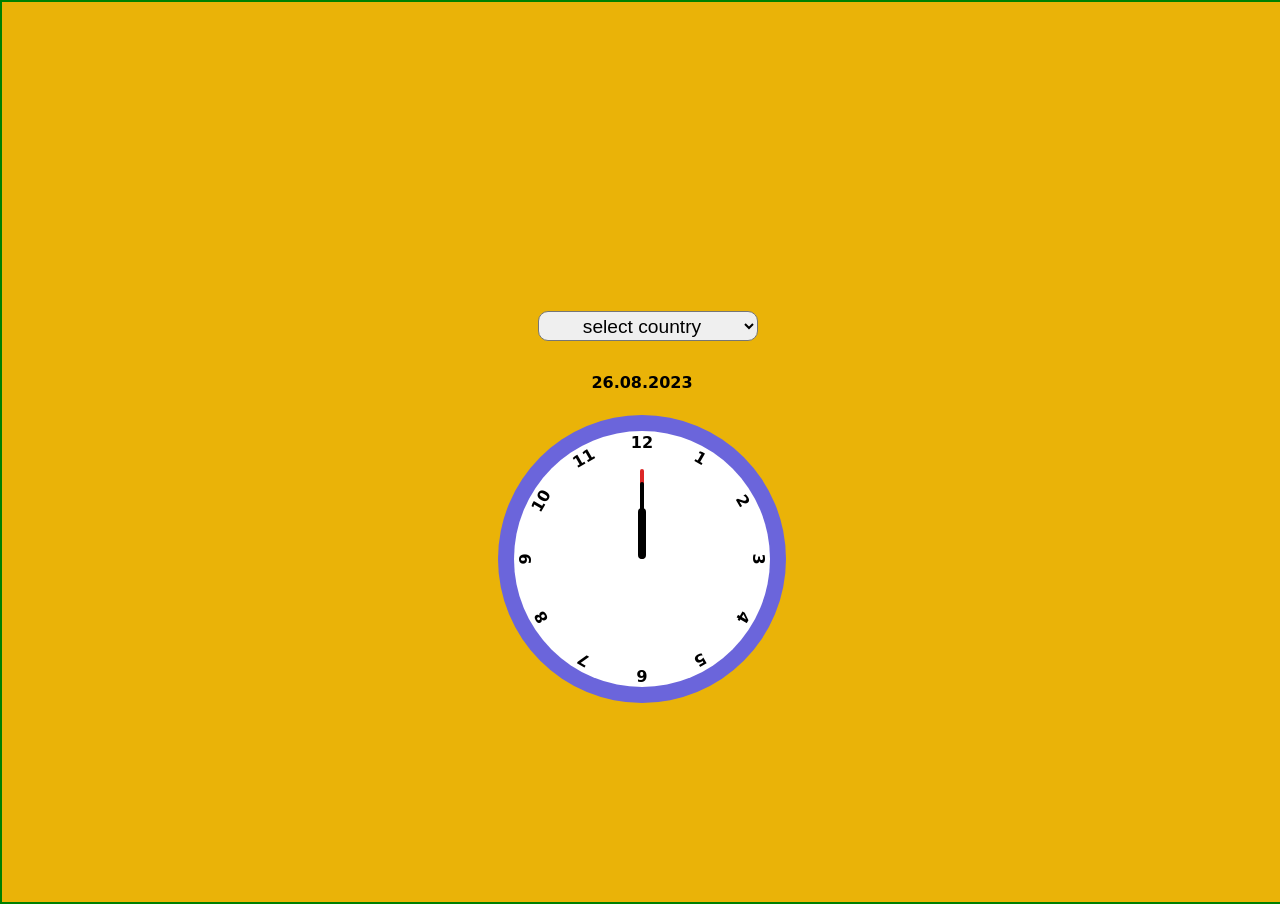
<file: index.html>
<!DOCTYPE html>
<html lang="en">

<head>
  <meta charset="UTF-8">
  <meta name="viewport" content="width=device-width, initial-scale=1.0">
  <title>tailwind clock</title>

  <link rel="stylesheet" href="style.css">
</head>

<body id="clockbody">
 
  <div class=" w-screen h-screen flex flex-col justify-center items-center bg-yellow-500 ">

    <div class="userinput">
      <!-- <input type="text" name="countryinput" id="countryinput" placeholder=" Enter any Country Name"> -->
      <iframe src="countrylist.html" id="countryinput" ></iframe>
    </div>

      <div id="date" class="py-5 font-extrabold">
        26.08.2023
      </div>

    <!-- clock components start -->
    <!-- main frame div -->
    <div class="w-72 h-72 bg-clockframe rounded-full flex flex-col justify-center items-center ">

      <!-- white circle div -->
      <div class="w-64 h-64 bg-white rounded-full relative">
        <div id="sec" class="w-64 h-64 absolute  flex  flex-col items-center ">
          <div class="rounded-lg w-1 h-[35%]  bg-red-600 absolute top-[15%] "></div>
        </div>
        <div id="minute" class="w-64 h-64 absolute flex flex-col  items-center ">
          <div class="rounded-lg w-1 h-[30%] bg-black absolute top-[20%] "></div>
        </div>
        <div id="hour" class="w-64 h-64 absolute flex flex-col  items-center">
          <div class="rounded-lg w-2 h-[20%] bg-black absolute top-[30%] "></div>
        </div>
        <div class="absolute  text-center font-extrabold  w-64 h-64 ">12</div>
        <div class="absolute  text-center font-extrabold  w-64 h-64  transform rotate-[30deg]">1</div>
        <div class="absolute  text-center font-extrabold  w-64 h-64  transform rotate-[60deg]">2</div>
        <div class="absolute  text-center font-extrabold  w-64 h-64  transform rotate-[90deg]">3</div>
        <div class="absolute  text-center font-extrabold  w-64 h-64  transform rotate-[120deg]">4</div>
        <div class="absolute  text-center font-extrabold  w-64 h-64  transform rotate-[150deg]">5</div>
        <div class="absolute  text-center font-extrabold  w-64 h-64  transform rotate-[180deg]">6</div>
        <div class="absolute  text-center font-extrabold  w-64 h-64  transform rotate-[210deg]">7</div>
        <div class="absolute  text-center font-extrabold  w-64 h-64  transform rotate-[240deg]">8</div>
        <div class="absolute  text-center font-extrabold  w-64 h-64  transform rotate-[270deg]">9</div>
        <div class="absolute  text-center font-extrabold  w-64 h-64  transform rotate-[300deg]">10</div>
        <div class="absolute  text-center font-extrabold  w-64 h-64  transform rotate-[330deg]">11</div>
      </div>
    </div>
    <!-- clock components end-->
  </div>

  <script src="script.js"></script>
</body>

</html>
</file>
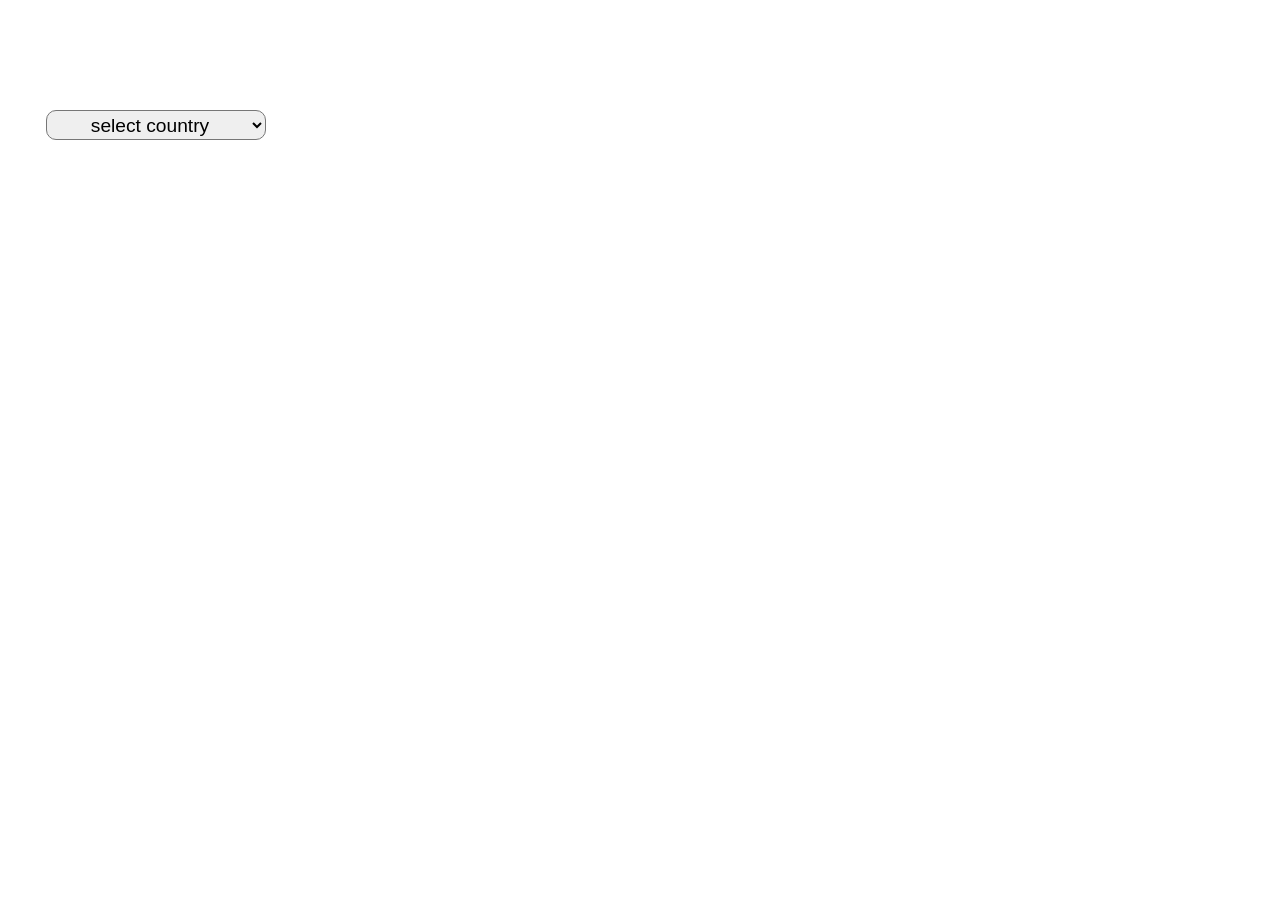
<file: countrylist.html>
<!DOCTYPE html>
<html lang="en">
<head>
    <meta charset="UTF-8">
    <meta name="viewport" content="width=device-width, initial-scale=1.0">
    <link rel="stylesheet" href="stylecountry.css">
</head>
<body id="selectlist">
    <div id="countryls" class="bg-red-700  ">
        <select class="form-select" id="countryin" name="countryin">
            <option>select country</option>
            <option value="AF">Afghanistan</option>
            <option value="AX">Aland Islands</option>
            <option value="AL">Albania</option>
            <option value="DZ">Algeria</option>
            <option value="AS">American Samoa</option>
            <option value="AD">Andorra</option>
            <option value="AO">Angola</option>
            <option value="AI">Anguilla</option>
            <option value="AQ">Antarctica</option>
            <option value="AG">Antigua and Barbuda</option>
            <option value="AR">Argentina</option>
            <option value="AM">Armenia</option>
            <option value="AW">Aruba</option>
            <option value="AU">Australia</option>
            <option value="AT">Austria</option>
            <option value="AZ">Azerbaijan</option>
            <option value="BS">Bahamas</option>
            <option value="BH">Bahrain</option>
            <option value="BD">Bangladesh</option>
            <option value="BB">Barbados</option>
            <option value="BY">Belarus</option>
            <option value="BE">Belgium</option>
            <option value="BZ">Belize</option>
            <option value="BJ">Benin</option>
            <option value="BM">Bermuda</option>
            <option value="BT">Bhutan</option>
            <option value="BO">Bolivia</option>
            <option value="BQ">Bonaire, Sint Eustatius and Saba</option>
            <option value="BA">Bosnia and Herzegovina</option>
            <option value="BW">Botswana</option>
            <option value="BV">Bouvet Island</option>
            <option value="BR">Brazil</option>
            <option value="IO">British Indian Ocean Territory</option>
            <option value="BN">Brunei Darussalam</option>
            <option value="BG">Bulgaria</option>
            <option value="BF">Burkina Faso</option>
            <option value="BI">Burundi</option>
            <option value="KH">Cambodia</option>
            <option value="CM">Cameroon</option>
            <option value="CA">Canada</option>
            <option value="CV">Cape Verde</option>
            <option value="KY">Cayman Islands</option>
            <option value="CF">Central African Republic</option>
            <option value="TD">Chad</option>
            <option value="CL">Chile</option>
            <option value="CN">China</option>
            <option value="CX">Christmas Island</option>
            <option value="CC">Cocos (Keeling) Islands</option>
            <option value="CO">Colombia</option>
            <option value="KM">Comoros</option>
            <option value="CG">Congo</option>
            <option value="CD">Congo, Democratic Republic of the Congo</option>
            <option value="CK">Cook Islands</option>
            <option value="CR">Costa Rica</option>
            <option value="CI">Cote D'Ivoire</option>
            <option value="HR">Croatia</option>
            <option value="CU">Cuba</option>
            <option value="CW">Curacao</option>
            <option value="CY">Cyprus</option>
            <option value="CZ">Czech Republic</option>
            <option value="DK">Denmark</option>
            <option value="DJ">Djibouti</option>
            <option value="DM">Dominica</option>
            <option value="DO">Dominican Republic</option>
            <option value="EC">Ecuador</option>
            <option value="EG">Egypt</option>
            <option value="SV">El Salvador</option>
            <option value="GQ">Equatorial Guinea</option>
            <option value="ER">Eritrea</option>
            <option value="EE">Estonia</option>
            <option value="ET">Ethiopia</option>
            <option value="FK">Falkland Islands (Malvinas)</option>
            <option value="FO">Faroe Islands</option>
            <option value="FJ">Fiji</option>
            <option value="FI">Finland</option>
            <option value="FR">France</option>
            <option value="GF">French Guiana</option>
            <option value="PF">French Polynesia</option>
            <option value="TF">French Southern Territories</option>
            <option value="GA">Gabon</option>
            <option value="GM">Gambia</option>
            <option value="GE">Georgia</option>
            <option value="DE">Germany</option>
            <option value="GH">Ghana</option>
            <option value="GI">Gibraltar</option>
            <option value="GR">Greece</option>
            <option value="GL">Greenland</option>
            <option value="GD">Grenada</option>
            <option value="GP">Guadeloupe</option>
            <option value="GU">Guam</option>
            <option value="GT">Guatemala</option>
            <option value="GG">Guernsey</option>
            <option value="GN">Guinea</option>
            <option value="GW">Guinea-Bissau</option>
            <option value="GY">Guyana</option>
            <option value="HT">Haiti</option>
            <option value="HM">Heard Island and Mcdonald Islands</option>
            <option value="VA">Holy See (Vatican City State)</option>
            <option value="HN">Honduras</option>
            <option value="HK">Hong Kong</option>
            <option value="HU">Hungary</option>
            <option value="IS">Iceland</option>
            <option value="IN">India</option>
            <option value="ID">Indonesia</option>
            <option value="IR">Iran, Islamic Republic of</option>
            <option value="IQ">Iraq</option>
            <option value="IE">Ireland</option>
            <option value="IM">Isle of Man</option>
            <option value="IL">Israel</option>
            <option value="IT">Italy</option>
            <option value="JM">Jamaica</option>
            <option value="JP">Japan</option>
            <option value="JE">Jersey</option>
            <option value="JO">Jordan</option>
            <option value="KZ">Kazakhstan</option>
            <option value="KE">Kenya</option>
            <option value="KI">Kiribati</option>
            <option value="KP">Korea, Democratic People's Republic of</option>
            <option value="KR">Korea, Republic of</option>
            <option value="XK">Kosovo</option>
            <option value="KW">Kuwait</option>
            <option value="KG">Kyrgyzstan</option>
            <option value="LA">Lao People's Democratic Republic</option>
            <option value="LV">Latvia</option>
            <option value="LB">Lebanon</option>
            <option value="LS">Lesotho</option>
            <option value="LR">Liberia</option>
            <option value="LY">Libyan Arab Jamahiriya</option>
            <option value="LI">Liechtenstein</option>
            <option value="LT">Lithuania</option>
            <option value="LU">Luxembourg</option>
            <option value="MO">Macao</option>
            <option value="MK">Macedonia, the Former Yugoslav Republic of</option>
            <option value="MG">Madagascar</option>
            <option value="MW">Malawi</option>
            <option value="MY">Malaysia</option>
            <option value="MV">Maldives</option>
            <option value="ML">Mali</option>
            <option value="MT">Malta</option>
            <option value="MH">Marshall Islands</option>
            <option value="MQ">Martinique</option>
            <option value="MR">Mauritania</option>
            <option value="MU">Mauritius</option>
            <option value="YT">Mayotte</option>
            <option value="MX">Mexico</option>
            <option value="FM">Micronesia, Federated States of</option>
            <option value="MD">Moldova, Republic of</option>
            <option value="MC">Monaco</option>
            <option value="MN">Mongolia</option>
            <option value="ME">Montenegro</option>
            <option value="MS">Montserrat</option>
            <option value="MA">Morocco</option>
            <option value="MZ">Mozambique</option>
            <option value="MM">Myanmar</option>
            <option value="NA">Namibia</option>
            <option value="NR">Nauru</option>
            <option value="NP">Nepal</option>
            <option value="NL">Netherlands</option>
            <option value="AN">Netherlands Antilles</option>
            <option value="NC">New Caledonia</option>
            <option value="NZ">New Zealand</option>
            <option value="NI">Nicaragua</option>
            <option value="NE">Niger</option>
            <option value="NG">Nigeria</option>
            <option value="NU">Niue</option>
            <option value="NF">Norfolk Island</option>
            <option value="MP">Northern Mariana Islands</option>
            <option value="NO">Norway</option>
            <option value="OM">Oman</option>
            <option value="PK">Pakistan</option>
            <option value="PW">Palau</option>
            <option value="PS">Palestinian Territory, Occupied</option>
            <option value="PA">Panama</option>
            <option value="PG">Papua New Guinea</option>
            <option value="PY">Paraguay</option>
            <option value="PE">Peru</option>
            <option value="PH">Philippines</option>
            <option value="PN">Pitcairn</option>
            <option value="PL">Poland</option>
            <option value="PT">Portugal</option>
            <option value="PR">Puerto Rico</option>
            <option value="QA">Qatar</option>
            <option value="RE">Reunion</option>
            <option value="RO">Romania</option>
            <option value="RU">Russian Federation</option>
            <option value="RW">Rwanda</option>
            <option value="BL">Saint Barthelemy</option>
            <option value="SH">Saint Helena</option>
            <option value="KN">Saint Kitts and Nevis</option>
            <option value="LC">Saint Lucia</option>
            <option value="MF">Saint Martin</option>
            <option value="PM">Saint Pierre and Miquelon</option>
            <option value="VC">Saint Vincent and the Grenadines</option>
            <option value="WS">Samoa</option>
            <option value="SM">San Marino</option>
            <option value="ST">Sao Tome and Principe</option>
            <option value="SA">Saudi Arabia</option>
            <option value="SN">Senegal</option>
            <option value="RS">Serbia</option>
            <option value="CS">Serbia and Montenegro</option>
            <option value="SC">Seychelles</option>
            <option value="SL">Sierra Leone</option>
            <option value="SG">Singapore</option>
            <option value="SX">Sint Maarten</option>
            <option value="SK">Slovakia</option>
            <option value="SI">Slovenia</option>
            <option value="SB">Solomon Islands</option>
            <option value="SO">Somalia</option>
            <option value="ZA">South Africa</option>
            <option value="GS">South Georgia and the South Sandwich Islands</option>
            <option value="SS">South Sudan</option>
            <option value="ES">Spain</option>
            <option value="LK">Sri Lanka</option>
            <option value="SD">Sudan</option>
            <option value="SR">Suriname</option>
            <option value="SJ">Svalbard and Jan Mayen</option>
            <option value="SZ">Swaziland</option>
            <option value="SE">Sweden</option>
            <option value="CH">Switzerland</option>
            <option value="SY">Syrian Arab Republic</option>
            <option value="TW">Taiwan, Province of China</option>
            <option value="TJ">Tajikistan</option>
            <option value="TZ">Tanzania, United Republic of</option>
            <option value="TH">Thailand</option>
            <option value="TL">Timor-Leste</option>
            <option value="TG">Togo</option>
            <option value="TK">Tokelau</option>
            <option value="TO">Tonga</option>
            <option value="TT">Trinidad and Tobago</option>
            <option value="TN">Tunisia</option>
            <option value="TR">Turkey</option>
            <option value="TM">Turkmenistan</option>
            <option value="TC">Turks and Caicos Islands</option>
            <option value="TV">Tuvalu</option>
            <option value="UG">Uganda</option>
            <option value="UA">Ukraine</option>
            <option value="AE">United Arab Emirates</option>
            <option value="GB">United Kingdom</option>
            <option value="US">United States</option>
            <option value="UM">United States Minor Outlying Islands</option>
            <option value="UY">Uruguay</option>
            <option value="UZ">Uzbekistan</option>
            <option value="VU">Vanuatu</option>
            <option value="VE">Venezuela</option>
            <option value="VN">Viet Nam</option>
            <option value="VG">Virgin Islands, British</option>
            <option value="VI">Virgin Islands, U.s.</option>
            <option value="WF">Wallis and Futuna</option>
            <option value="EH">Western Sahara</option>
            <option value="YE">Yemen</option>
            <option value="ZM">Zambia</option>
            <option value="ZW">Zimbabwe</option>
        </select>
    </div>
<!--    
    <script>
        const userinput1 = document.getElementById('countryin');
        userinput1.addEventListener("change",(event)=>{
            console.log(`You selected : ${event.target.value}`)
        })
    </script>
     -->
   
</body>
</html>
</file>
<file: stylecountry.css>
body
{
    overflow: hidden;
}

#countryin
{
    height: 30px;
    text-align: center;
    font-size: larger;
    width: 220px;
    position: absolute;
    top: 110px;
    left: 46px;
    border-radius: 10px;
}
</file>
<file: style.css>
/*
! tailwindcss v3.3.3 | MIT License | https://tailwindcss.com
*/

/*
1. Prevent padding and border from affecting element width. (https://github.com/mozdevs/cssremedy/issues/4)
2. Allow adding a border to an element by just adding a border-width. (https://github.com/tailwindcss/tailwindcss/pull/116)
*/

*,
::before,
::after {
  box-sizing: border-box;
  /* 1 */
  border-width: 0;
  /* 2 */
  border-style: solid;
  /* 2 */
  border-color: #e5e7eb;
  /* 2 */
}

::before,
::after {
  --tw-content: '';
}

/*
1. Use a consistent sensible line-height in all browsers.
2. Prevent adjustments of font size after orientation changes in iOS.
3. Use a more readable tab size.
4. Use the user's configured `sans` font-family by default.
5. Use the user's configured `sans` font-feature-settings by default.
6. Use the user's configured `sans` font-variation-settings by default.
*/

html {
  line-height: 1.5;
  /* 1 */
  -webkit-text-size-adjust: 100%;
  /* 2 */
  -moz-tab-size: 4;
  /* 3 */
  -o-tab-size: 4;
     tab-size: 4;
  /* 3 */
  font-family: ui-sans-serif, system-ui, -apple-system, BlinkMacSystemFont, "Segoe UI", Roboto, "Helvetica Neue", Arial, "Noto Sans", sans-serif, "Apple Color Emoji", "Segoe UI Emoji", "Segoe UI Symbol", "Noto Color Emoji";
  /* 4 */
  font-feature-settings: normal;
  /* 5 */
  font-variation-settings: normal;
  /* 6 */
}

/*
1. Remove the margin in all browsers.
2. Inherit line-height from `html` so users can set them as a class directly on the `html` element.
*/

body {
  margin: 0;
  /* 1 */
  line-height: inherit;
  /* 2 */
}

/*
1. Add the correct height in Firefox.
2. Correct the inheritance of border color in Firefox. (https://bugzilla.mozilla.org/show_bug.cgi?id=190655)
3. Ensure horizontal rules are visible by default.
*/

hr {
  height: 0;
  /* 1 */
  color: inherit;
  /* 2 */
  border-top-width: 1px;
  /* 3 */
}

/*
Add the correct text decoration in Chrome, Edge, and Safari.
*/

abbr:where([title]) {
  -webkit-text-decoration: underline dotted;
          text-decoration: underline dotted;
}

/*
Remove the default font size and weight for headings.
*/

h1,
h2,
h3,
h4,
h5,
h6 {
  font-size: inherit;
  font-weight: inherit;
}

/*
Reset links to optimize for opt-in styling instead of opt-out.
*/

a {
  color: inherit;
  text-decoration: inherit;
}

/*
Add the correct font weight in Edge and Safari.
*/

b,
strong {
  font-weight: bolder;
}

/*
1. Use the user's configured `mono` font family by default.
2. Correct the odd `em` font sizing in all browsers.
*/

code,
kbd,
samp,
pre {
  font-family: ui-monospace, SFMono-Regular, Menlo, Monaco, Consolas, "Liberation Mono", "Courier New", monospace;
  /* 1 */
  font-size: 1em;
  /* 2 */
}

/*
Add the correct font size in all browsers.
*/

small {
  font-size: 80%;
}

/*
Prevent `sub` and `sup` elements from affecting the line height in all browsers.
*/

sub,
sup {
  font-size: 75%;
  line-height: 0;
  position: relative;
  vertical-align: baseline;
}

sub {
  bottom: -0.25em;
}

sup {
  top: -0.5em;
}

/*
1. Remove text indentation from table contents in Chrome and Safari. (https://bugs.chromium.org/p/chromium/issues/detail?id=999088, https://bugs.webkit.org/show_bug.cgi?id=201297)
2. Correct table border color inheritance in all Chrome and Safari. (https://bugs.chromium.org/p/chromium/issues/detail?id=935729, https://bugs.webkit.org/show_bug.cgi?id=195016)
3. Remove gaps between table borders by default.
*/

table {
  text-indent: 0;
  /* 1 */
  border-color: inherit;
  /* 2 */
  border-collapse: collapse;
  /* 3 */
}

/*
1. Change the font styles in all browsers.
2. Remove the margin in Firefox and Safari.
3. Remove default padding in all browsers.
*/

button,
input,
optgroup,
select,
textarea {
  font-family: inherit;
  /* 1 */
  font-feature-settings: inherit;
  /* 1 */
  font-variation-settings: inherit;
  /* 1 */
  font-size: 100%;
  /* 1 */
  font-weight: inherit;
  /* 1 */
  line-height: inherit;
  /* 1 */
  color: inherit;
  /* 1 */
  margin: 0;
  /* 2 */
  padding: 0;
  /* 3 */
}

/*
Remove the inheritance of text transform in Edge and Firefox.
*/

button,
select {
  text-transform: none;
}

/*
1. Correct the inability to style clickable types in iOS and Safari.
2. Remove default button styles.
*/

button,
[type='button'],
[type='reset'],
[type='submit'] {
  -webkit-appearance: button;
  /* 1 */
  background-color: transparent;
  /* 2 */
  background-image: none;
  /* 2 */
}

/*
Use the modern Firefox focus style for all focusable elements.
*/

:-moz-focusring {
  outline: auto;
}

/*
Remove the additional `:invalid` styles in Firefox. (https://github.com/mozilla/gecko-dev/blob/2f9eacd9d3d995c937b4251a5557d95d494c9be1/layout/style/res/forms.css#L728-L737)
*/

:-moz-ui-invalid {
  box-shadow: none;
}

/*
Add the correct vertical alignment in Chrome and Firefox.
*/

progress {
  vertical-align: baseline;
}

/*
Correct the cursor style of increment and decrement buttons in Safari.
*/

::-webkit-inner-spin-button,
::-webkit-outer-spin-button {
  height: auto;
}

/*
1. Correct the odd appearance in Chrome and Safari.
2. Correct the outline style in Safari.
*/

[type='search'] {
  -webkit-appearance: textfield;
  /* 1 */
  outline-offset: -2px;
  /* 2 */
}

/*
Remove the inner padding in Chrome and Safari on macOS.
*/

::-webkit-search-decoration {
  -webkit-appearance: none;
}

/*
1. Correct the inability to style clickable types in iOS and Safari.
2. Change font properties to `inherit` in Safari.
*/

::-webkit-file-upload-button {
  -webkit-appearance: button;
  /* 1 */
  font: inherit;
  /* 2 */
}

/*
Add the correct display in Chrome and Safari.
*/

summary {
  display: list-item;
}

/*
Removes the default spacing and border for appropriate elements.
*/

blockquote,
dl,
dd,
h1,
h2,
h3,
h4,
h5,
h6,
hr,
figure,
p,
pre {
  margin: 0;
}

fieldset {
  margin: 0;
  padding: 0;
}

legend {
  padding: 0;
}

ol,
ul,
menu {
  list-style: none;
  margin: 0;
  padding: 0;
}

/*
Reset default styling for dialogs.
*/

dialog {
  padding: 0;
}

/*
Prevent resizing textareas horizontally by default.
*/

textarea {
  resize: vertical;
}

/*
1. Reset the default placeholder opacity in Firefox. (https://github.com/tailwindlabs/tailwindcss/issues/3300)
2. Set the default placeholder color to the user's configured gray 400 color.
*/

input::-moz-placeholder, textarea::-moz-placeholder {
  opacity: 1;
  /* 1 */
  color: #9ca3af;
  /* 2 */
}

input::placeholder,
textarea::placeholder {
  opacity: 1;
  /* 1 */
  color: #9ca3af;
  /* 2 */
}

/*
Set the default cursor for buttons.
*/

button,
[role="button"] {
  cursor: pointer;
}

/*
Make sure disabled buttons don't get the pointer cursor.
*/

:disabled {
  cursor: default;
}

/*
1. Make replaced elements `display: block` by default. (https://github.com/mozdevs/cssremedy/issues/14)
2. Add `vertical-align: middle` to align replaced elements more sensibly by default. (https://github.com/jensimmons/cssremedy/issues/14#issuecomment-634934210)
   This can trigger a poorly considered lint error in some tools but is included by design.
*/

img,
svg,
video,
canvas,
audio,
iframe,
embed,
object {
  display: block;
  /* 1 */
  vertical-align: middle;
  /* 2 */
}

/*
Constrain images and videos to the parent width and preserve their intrinsic aspect ratio. (https://github.com/mozdevs/cssremedy/issues/14)
*/

img,
video {
  max-width: 100%;
  height: auto;
}

/* Make elements with the HTML hidden attribute stay hidden by default */

[hidden] {
  display: none;
}

*, ::before, ::after {
  --tw-border-spacing-x: 0;
  --tw-border-spacing-y: 0;
  --tw-translate-x: 0;
  --tw-translate-y: 0;
  --tw-rotate: 0;
  --tw-skew-x: 0;
  --tw-skew-y: 0;
  --tw-scale-x: 1;
  --tw-scale-y: 1;
  --tw-pan-x:  ;
  --tw-pan-y:  ;
  --tw-pinch-zoom:  ;
  --tw-scroll-snap-strictness: proximity;
  --tw-gradient-from-position:  ;
  --tw-gradient-via-position:  ;
  --tw-gradient-to-position:  ;
  --tw-ordinal:  ;
  --tw-slashed-zero:  ;
  --tw-numeric-figure:  ;
  --tw-numeric-spacing:  ;
  --tw-numeric-fraction:  ;
  --tw-ring-inset:  ;
  --tw-ring-offset-width: 0px;
  --tw-ring-offset-color: #fff;
  --tw-ring-color: rgb(59 130 246 / 0.5);
  --tw-ring-offset-shadow: 0 0 #0000;
  --tw-ring-shadow: 0 0 #0000;
  --tw-shadow: 0 0 #0000;
  --tw-shadow-colored: 0 0 #0000;
  --tw-blur:  ;
  --tw-brightness:  ;
  --tw-contrast:  ;
  --tw-grayscale:  ;
  --tw-hue-rotate:  ;
  --tw-invert:  ;
  --tw-saturate:  ;
  --tw-sepia:  ;
  --tw-drop-shadow:  ;
  --tw-backdrop-blur:  ;
  --tw-backdrop-brightness:  ;
  --tw-backdrop-contrast:  ;
  --tw-backdrop-grayscale:  ;
  --tw-backdrop-hue-rotate:  ;
  --tw-backdrop-invert:  ;
  --tw-backdrop-opacity:  ;
  --tw-backdrop-saturate:  ;
  --tw-backdrop-sepia:  ;
}

::backdrop {
  --tw-border-spacing-x: 0;
  --tw-border-spacing-y: 0;
  --tw-translate-x: 0;
  --tw-translate-y: 0;
  --tw-rotate: 0;
  --tw-skew-x: 0;
  --tw-skew-y: 0;
  --tw-scale-x: 1;
  --tw-scale-y: 1;
  --tw-pan-x:  ;
  --tw-pan-y:  ;
  --tw-pinch-zoom:  ;
  --tw-scroll-snap-strictness: proximity;
  --tw-gradient-from-position:  ;
  --tw-gradient-via-position:  ;
  --tw-gradient-to-position:  ;
  --tw-ordinal:  ;
  --tw-slashed-zero:  ;
  --tw-numeric-figure:  ;
  --tw-numeric-spacing:  ;
  --tw-numeric-fraction:  ;
  --tw-ring-inset:  ;
  --tw-ring-offset-width: 0px;
  --tw-ring-offset-color: #fff;
  --tw-ring-color: rgb(59 130 246 / 0.5);
  --tw-ring-offset-shadow: 0 0 #0000;
  --tw-ring-shadow: 0 0 #0000;
  --tw-shadow: 0 0 #0000;
  --tw-shadow-colored: 0 0 #0000;
  --tw-blur:  ;
  --tw-brightness:  ;
  --tw-contrast:  ;
  --tw-grayscale:  ;
  --tw-hue-rotate:  ;
  --tw-invert:  ;
  --tw-saturate:  ;
  --tw-sepia:  ;
  --tw-drop-shadow:  ;
  --tw-backdrop-blur:  ;
  --tw-backdrop-brightness:  ;
  --tw-backdrop-contrast:  ;
  --tw-backdrop-grayscale:  ;
  --tw-backdrop-hue-rotate:  ;
  --tw-backdrop-invert:  ;
  --tw-backdrop-opacity:  ;
  --tw-backdrop-saturate:  ;
  --tw-backdrop-sepia:  ;
}

.absolute {
  position: absolute;
}

.relative {
  position: relative;
}

.top-\[15\%\] {
  top: 15%;
}

.top-\[20\%\] {
  top: 20%;
}

.top-\[30\%\] {
  top: 30%;
}

.block {
  display: block;
}

.flex {
  display: flex;
}

.h-64 {
  height: 16rem;
}

.h-72 {
  height: 18rem;
}

.h-\[20\%\] {
  height: 20%;
}

.h-\[30\%\] {
  height: 30%;
}

.h-\[35\%\] {
  height: 35%;
}

.h-screen {
  height: 100vh;
}

.w-1 {
  width: 0.25rem;
}

.w-2 {
  width: 0.5rem;
}

.w-64 {
  width: 16rem;
}

.w-72 {
  width: 18rem;
}

.w-screen {
  width: 100vw;
}

.rotate-\[120deg\] {
  --tw-rotate: 120deg;
  transform: translate(var(--tw-translate-x), var(--tw-translate-y)) rotate(var(--tw-rotate)) skewX(var(--tw-skew-x)) skewY(var(--tw-skew-y)) scaleX(var(--tw-scale-x)) scaleY(var(--tw-scale-y));
}

.rotate-\[150deg\] {
  --tw-rotate: 150deg;
  transform: translate(var(--tw-translate-x), var(--tw-translate-y)) rotate(var(--tw-rotate)) skewX(var(--tw-skew-x)) skewY(var(--tw-skew-y)) scaleX(var(--tw-scale-x)) scaleY(var(--tw-scale-y));
}

.rotate-\[180deg\] {
  --tw-rotate: 180deg;
  transform: translate(var(--tw-translate-x), var(--tw-translate-y)) rotate(var(--tw-rotate)) skewX(var(--tw-skew-x)) skewY(var(--tw-skew-y)) scaleX(var(--tw-scale-x)) scaleY(var(--tw-scale-y));
}

.rotate-\[210deg\] {
  --tw-rotate: 210deg;
  transform: translate(var(--tw-translate-x), var(--tw-translate-y)) rotate(var(--tw-rotate)) skewX(var(--tw-skew-x)) skewY(var(--tw-skew-y)) scaleX(var(--tw-scale-x)) scaleY(var(--tw-scale-y));
}

.rotate-\[240deg\] {
  --tw-rotate: 240deg;
  transform: translate(var(--tw-translate-x), var(--tw-translate-y)) rotate(var(--tw-rotate)) skewX(var(--tw-skew-x)) skewY(var(--tw-skew-y)) scaleX(var(--tw-scale-x)) scaleY(var(--tw-scale-y));
}

.rotate-\[270deg\] {
  --tw-rotate: 270deg;
  transform: translate(var(--tw-translate-x), var(--tw-translate-y)) rotate(var(--tw-rotate)) skewX(var(--tw-skew-x)) skewY(var(--tw-skew-y)) scaleX(var(--tw-scale-x)) scaleY(var(--tw-scale-y));
}

.rotate-\[300deg\] {
  --tw-rotate: 300deg;
  transform: translate(var(--tw-translate-x), var(--tw-translate-y)) rotate(var(--tw-rotate)) skewX(var(--tw-skew-x)) skewY(var(--tw-skew-y)) scaleX(var(--tw-scale-x)) scaleY(var(--tw-scale-y));
}

.rotate-\[30deg\] {
  --tw-rotate: 30deg;
  transform: translate(var(--tw-translate-x), var(--tw-translate-y)) rotate(var(--tw-rotate)) skewX(var(--tw-skew-x)) skewY(var(--tw-skew-y)) scaleX(var(--tw-scale-x)) scaleY(var(--tw-scale-y));
}

.rotate-\[330deg\] {
  --tw-rotate: 330deg;
  transform: translate(var(--tw-translate-x), var(--tw-translate-y)) rotate(var(--tw-rotate)) skewX(var(--tw-skew-x)) skewY(var(--tw-skew-y)) scaleX(var(--tw-scale-x)) scaleY(var(--tw-scale-y));
}

.rotate-\[60deg\] {
  --tw-rotate: 60deg;
  transform: translate(var(--tw-translate-x), var(--tw-translate-y)) rotate(var(--tw-rotate)) skewX(var(--tw-skew-x)) skewY(var(--tw-skew-y)) scaleX(var(--tw-scale-x)) scaleY(var(--tw-scale-y));
}

.rotate-\[90deg\] {
  --tw-rotate: 90deg;
  transform: translate(var(--tw-translate-x), var(--tw-translate-y)) rotate(var(--tw-rotate)) skewX(var(--tw-skew-x)) skewY(var(--tw-skew-y)) scaleX(var(--tw-scale-x)) scaleY(var(--tw-scale-y));
}

.transform {
  transform: translate(var(--tw-translate-x), var(--tw-translate-y)) rotate(var(--tw-rotate)) skewX(var(--tw-skew-x)) skewY(var(--tw-skew-y)) scaleX(var(--tw-scale-x)) scaleY(var(--tw-scale-y));
}

.flex-col {
  flex-direction: column;
}

.items-center {
  align-items: center;
}

.justify-center {
  justify-content: center;
}

.rounded-full {
  border-radius: 9999px;
}

.rounded-lg {
  border-radius: 0.5rem;
}

.border {
  border-width: 1px;
}

.bg-black {
  --tw-bg-opacity: 1;
  background-color: rgb(0 0 0 / var(--tw-bg-opacity));
}

.bg-clockframe {
  --tw-bg-opacity: 1;
  background-color: rgb(107 101 219 / var(--tw-bg-opacity));
}

.bg-red-600 {
  --tw-bg-opacity: 1;
  background-color: rgb(220 38 38 / var(--tw-bg-opacity));
}

.bg-white {
  --tw-bg-opacity: 1;
  background-color: rgb(255 255 255 / var(--tw-bg-opacity));
}

.bg-yellow-500 {
  --tw-bg-opacity: 1;
  background-color: rgb(234 179 8 / var(--tw-bg-opacity));
}

.bg-slate-600 {
  --tw-bg-opacity: 1;
  background-color: rgb(71 85 105 / var(--tw-bg-opacity));
}

.bg-red-700 {
  --tw-bg-opacity: 1;
  background-color: rgb(185 28 28 / var(--tw-bg-opacity));
}

.py-5 {
  padding-top: 1.25rem;
  padding-bottom: 1.25rem;
}

.text-center {
  text-align: center;
}

.font-extrabold {
  font-weight: 800;
}

.uppercase {
  text-transform: uppercase;
}

body
{
  border: 2px solid green;
}
</file>
